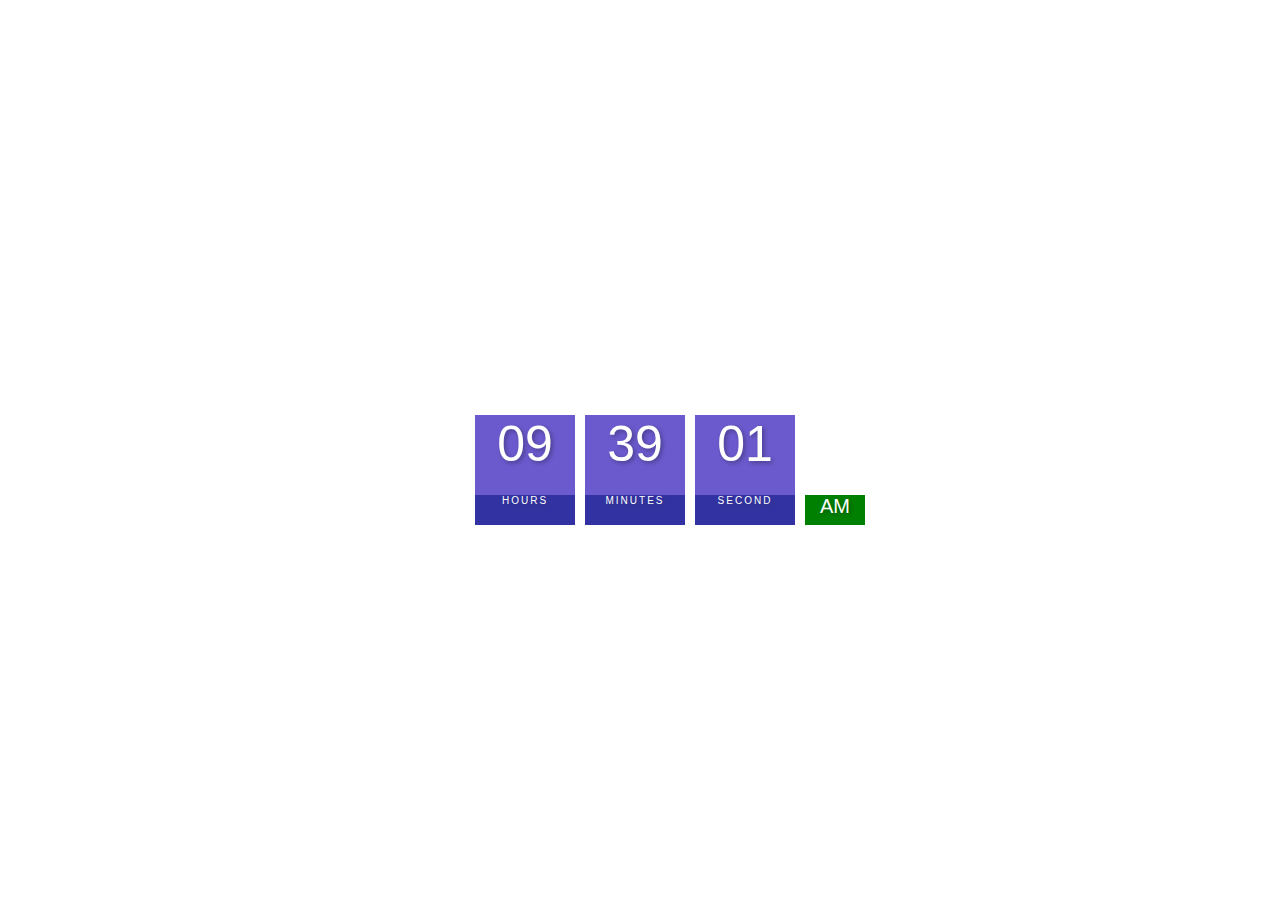
<file: Digital_clock/index.html>
<!DOCTYPE html>
<html lang="en">
<head>
    <meta charset="UTF-8">
    <meta name="viewport" content="width=device-width, initial-scale=1.0">
    <title>Digital clock</title>
    <link rel="stylesheet" href="style.css"
</head>
<body>
    <h2>Digital clock</h2>
    <div class="clock">
        <div>
            <span id="hour">00</span>
            <span class="text">Hours</span>
        </div>

        <div>
            <span id="minutes">00</span>
            <span class="text">minutes</span>
        </div>

        <div>
            <span id="seconds">00</span>
            <span class="text">second</span>
        </div>

        <div>
            <span id="ampm">AM</span>
        </div>
    </div>
    <script src="index.js"></script>
</body>
</html>
</file>
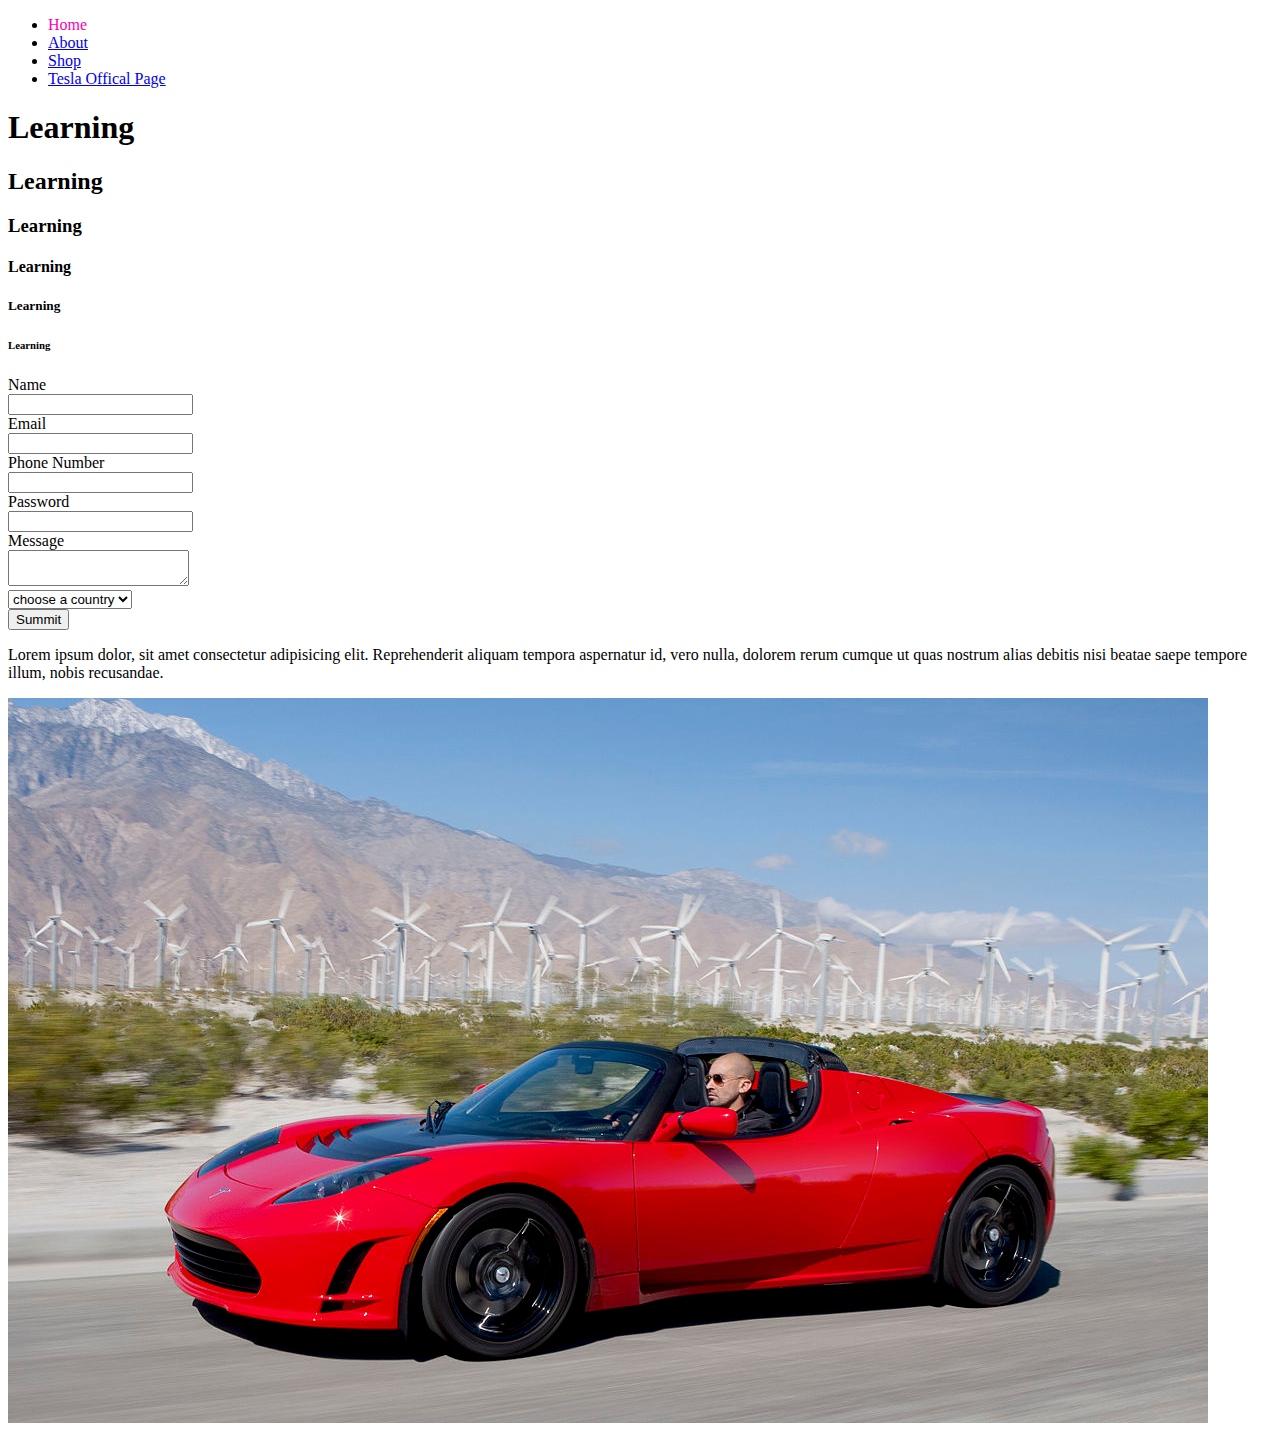
<file: html/index.html>
<!DOCTYPE html>
<html lang="en">
<head>
    
    <meta charset="UTF-8">
    <meta name="viewport" content="width=device-width, initial-scale=1.0">
    <title>This is Tesla Pre-Order page</title>
</head>
<body>

    <nav>
        <ul>
            <li><a href="index.html" style="color: rgb(255, 0, 179); text-decoration: none;
                ">Home</a></li>
            <li><a href="About.html">About</a></li>
            <li><a href="Shop.html">Shop</a></li>
            <li><a href="https://www.tesla.com" target="_blank">Tesla Offical Page</a></li>
        </ul>
    </nav>


    <h1>Learning</h1>
    <h2>Learning</h2>
    <h3>Learning</h3>
    <h4>Learning</h4>
    <h5>Learning</h5>
    <h6>Learning</h6>

    <form>
        <label for=''</label>Name</label><br>
       <input type"text"><br> 
       <label for=''<label>Email</label><br>
       <input type"email"><br>
       <label for=''</label>Phone Number</label><br>
       <input type "phonenumber"><br>
       <label for=""<label>Password</label><br>
       <input type"password"><br>
       <label for="message">Message</label><br>
       <textarea></textarea><br>

     
       <select>
        <option>choose a country</option>
       <option>Nigeria</option>
       <option>Spain</option>
       <option>United States</option>
       <option>Brazil</option>
       <option>Ghana</option>
       <option>Rwanda</option>

       <select><br>
        <button>Summit</button>

    </form>
    <p>Lorem ipsum dolor, sit amet consectetur adipisicing elit. Reprehenderit aliquam tempora aspernatur id, vero nulla, dolorem rerum cumque ut quas nostrum alias debitis nisi beatae saepe tempore illum, nobis recusandae.</p>

<div>
    <img src="Tesla First Gen.jpg" alt="Car Image">
</div>

</body>
</html>
</file>
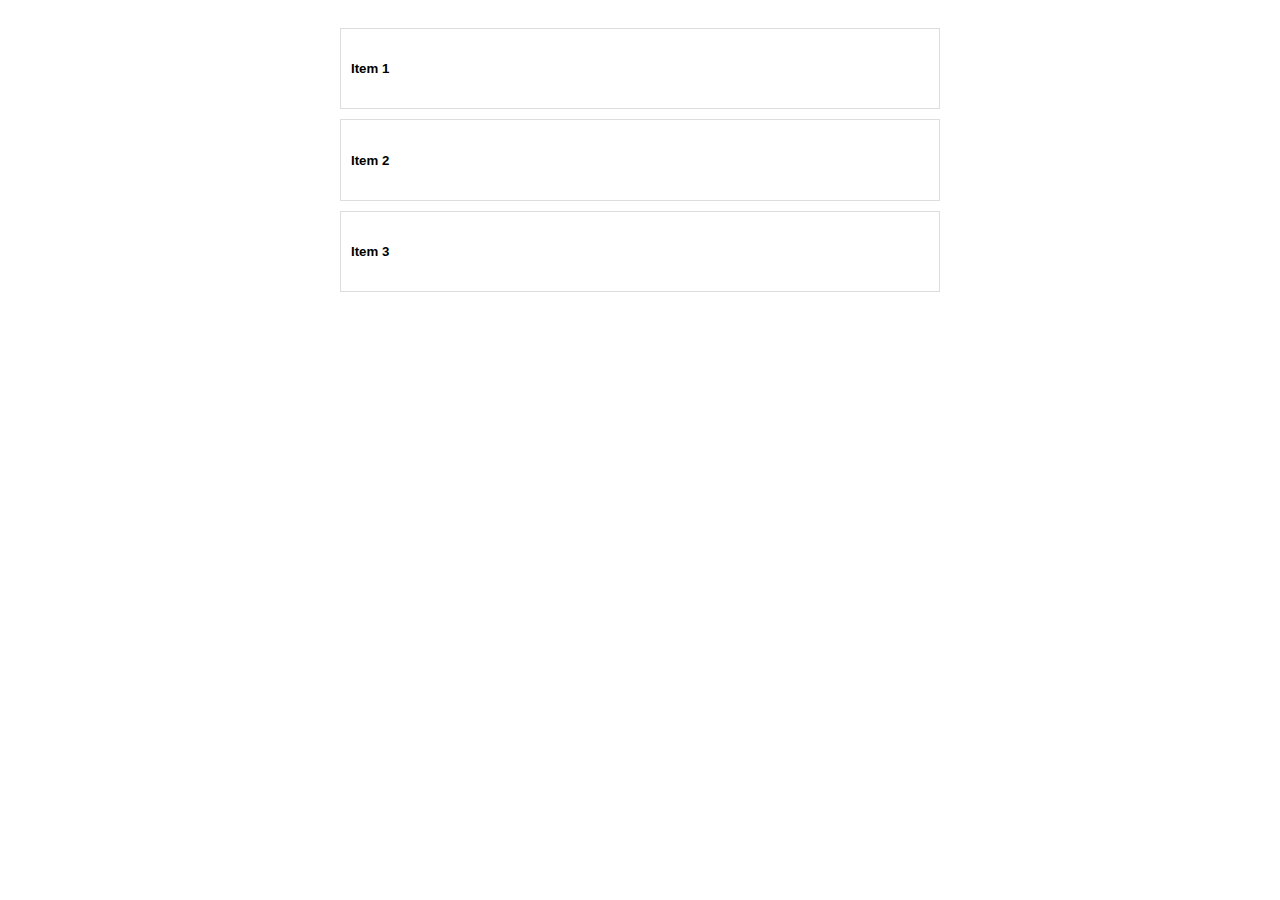
<file: JS/index.html>
<!DOCTYPE html>
<html lang="en">
<head>
  <meta charset="UTF-8" />
  <meta name="viewport" content="width=device-width, initial-scale=1.0" />
  <title>Like Button Example</title>
  <!-- Font Awesome CSS -->
  <link
    rel="stylesheet"
    href="https://cdnjs.cloudflare.com/ajax/libs/font-awesome/6.0.0-beta2/css/all.min.css"
    integrity="sha512-YWzhKL2whUzgiheMoBFwW8CKV4qpHQAEuvilg9FAn5VJUDwKZZxkJNuGM4XkWuk94WCrrwslk8yWNGmY1EduTA=="
    crossorigin="anonymous"
    referrerpolicy="no-referrer"
  />
  <link rel="stylesheet" href="style.css" />
</head>
<body>
  <div class="container">
    <div class="item">
      <h5 class="item-title">Item 1</h5>
      <i class="fas fa-heart like-button"></i>
    </div>
    <div class="item">
      <h5 class="item-title">Item 2</h5>
      <i class="fas fa-heart like-button"></i>
    </div>
    <div class="item">
      <h5 class="item-title">Item 3</h5>
      <i class="fas fa-heart like-button"></i>
    </div>
  </div>

  <script src="script.js"></script>
</body>
</html>
</file>
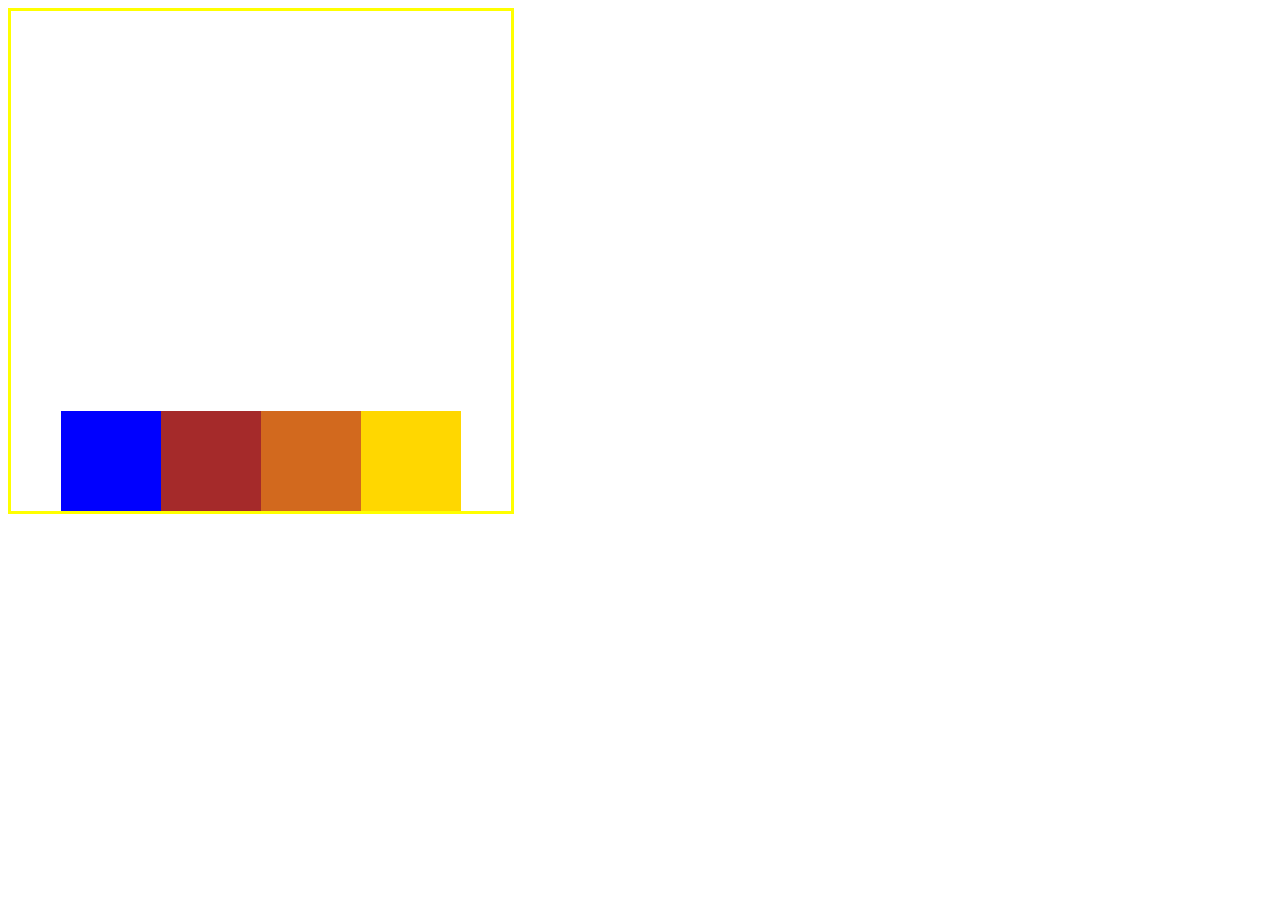
<file: Layout_practice/index.html>
<!DOCTYPE html>
<html lang="en">
<head>
    <meta charset="UTF-8">
    <meta name="viewport" content="width=device-width, initial-scale=1.0">
    <title>Layout</title>
    <link rel="stylesheet" href="style.css"
</head>
<body>
    <div class="parent">
        <div class="square one">

        </div>
        <div class="square two">

        </div>
        <div class="square three">

        </div>
        <div class="square four">

        </div>


    </div>
</body>
</html>
</file>
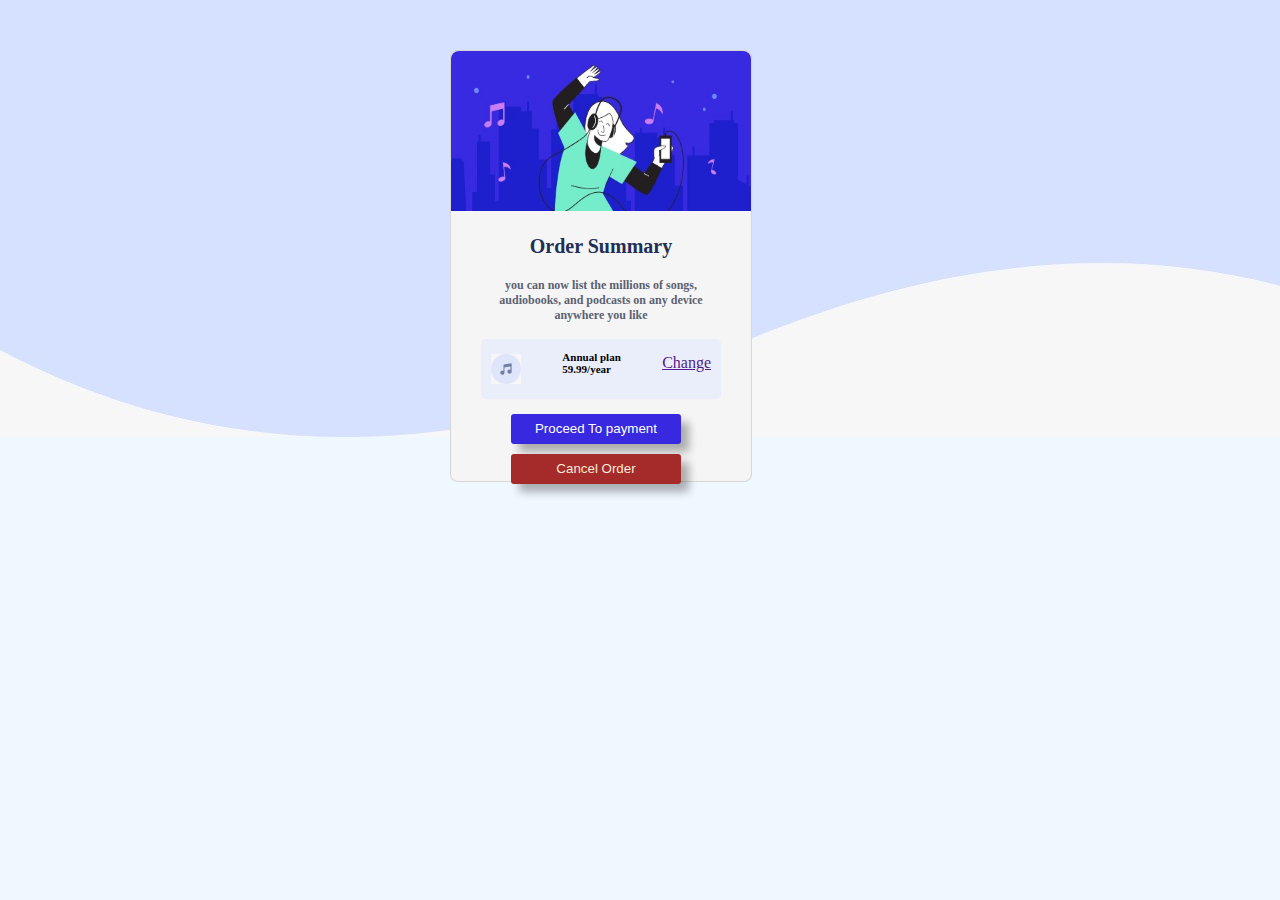
<file: Practice/index.html>
<!DOCTYPE html>
<html lang="en">
<head>
    <meta charset="UTF-8">
    <meta name="viewport" content="width=device-width, initial-scale=1.0">
    <title>Order Card</title>
    <link rel="stylesheet" href="styles.css"
    <link rel="stylesheet" href="https://fonts.google.com/specimen/Red+Hat+Display">
</head>
<body>
    <div class="card">
        <img src="muciz.jpeg" alt="" class="image">
        <h3>Order Summary</h3>
        <h4>you can now list the millions of songs, <br> audiobooks, and podcasts on any device <br> anywhere you like</h4>

        <div class="contain">
            <span>
                <img src="muzic icon.jpeg" alt="" class="icon">
            </span>

            <span>
                <h5> Annual plan <br> 59.99/year</h5>
            </span>

            <span>
                <a href="">Change</a>
            </span>
        </div>

        <button class="btn1">Proceed To payment</button>
        <button class="btn2">Cancel Order</button>
    </div>
   
</body>
</html>
</file>
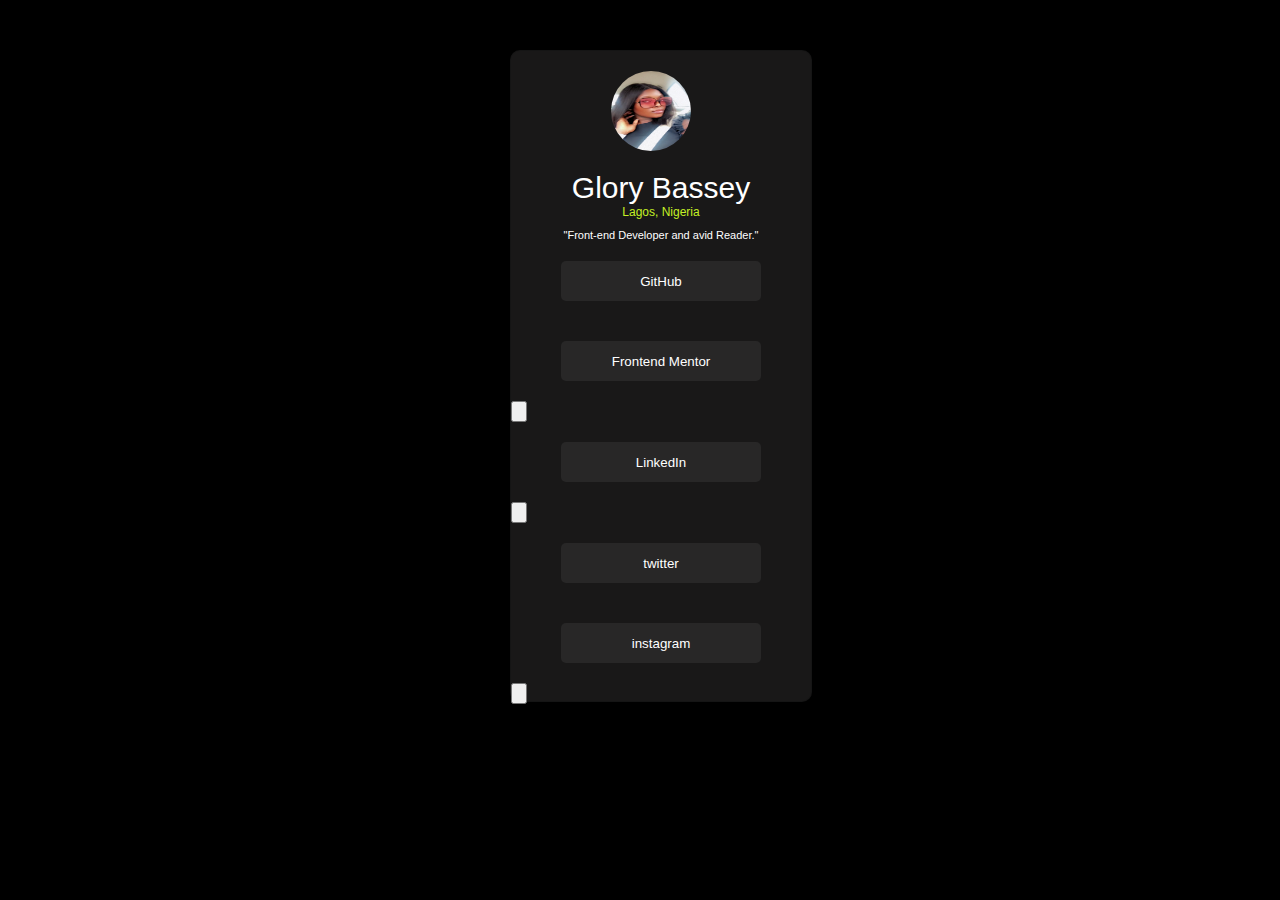
<file: Practice2/Index.html>
<!DOCTYPE html>
<html lang="en">
<head>
    <meta charset="UTF-8">
    <meta name="viewport" content="width=device-width, initial-scale=1.0">
    <title>social Link Profile</title>
    <link rel="stylesheet" href="./styles.css" 
    <link rel="preconnect" href="https://fonts.googleapis.com">
<link rel="preconnect" href="https://fonts.gstatic.com" crossorigin>
<link rel="preconnect" href="https://fonts.googleapis.com">
<link rel="preconnect" href="https://fonts.gstatic.com" crossorigin>
<link href="https://fonts.googleapis.com/css2?family=Lato:ital,wght@0,100..800;1,100..800&display=swap" rel="stylesheet">
</head>
<body>
    
    <div class="contain">
        <img src="imgpro.jpg" alt="">
        <h1>Glory Bassey</h1>
        <h5>Lagos, Nigeria</h5>
        <h6>"Front-end Developer and avid Reader."</h6>

    
      <div Class="button">
      
        <button class="btn1"><a href="https://github.com/Annytech001" target="_blank">GitHub</a></button> <br>

        <button class="btn2"><a href="https://www.frontendmentor.io/profile/Annytech001" target="_blank">Frontend Mentor</a><button> <br>
      
        <button class="btn3"><a href="https://www.linkedin.com/in/glory-bassey-6b2228211/" target="_blank">LinkedIn<a/><button> <br>
      
        <button class="btn4"><a href="www.twitter.com" target="_blank">twitter</a></button> <br>
     
        <button class="btn5"><a href="https://www.instagram.com/iamgloria_bass" target="_blank">instagram<a/><button> <br>
      
      </div>
       
    </div>
</body>
</html>
</file>
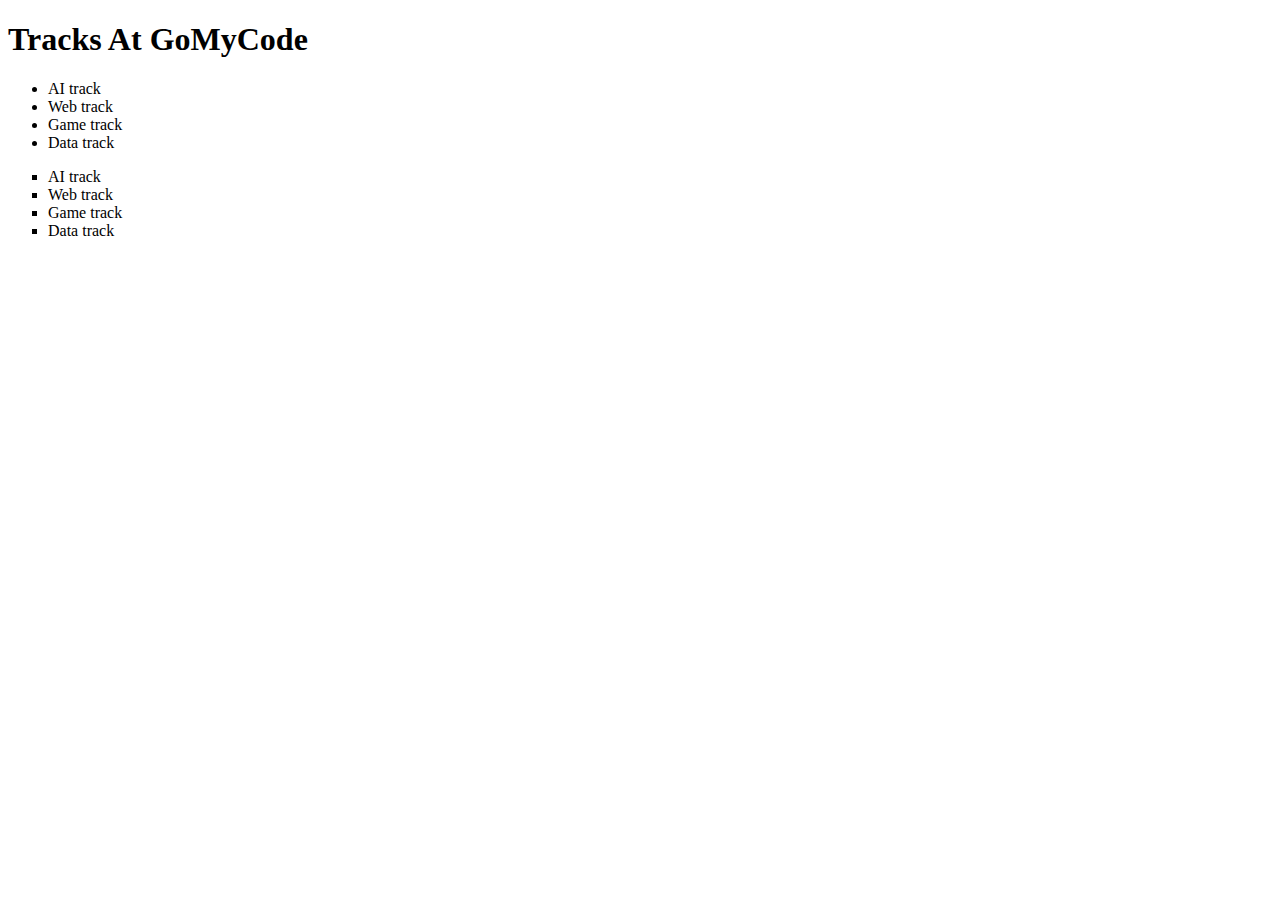
<file: Practice3/index.html>
<!DOCTYPE html>
<html lang="en">
<head>
    <meta charset="UTF-8">
    <meta name="viewport" content="width=device-width, initial-scale=1.0">
    <title>Track at GoMyCode</title>
</head>
<body>
    <h1>Tracks At GoMyCode</h1>

    <ul type="dics">
        <li>AI track</li>
        <li>Web track</li>
        <li>Game track</li>
        <li>Data track</li>
    </ul>

   <ul type="square">
        <li>AI track</li>
        <li>Web track</li>
        <li>Game track</li>
        <li>Data track</li>
    </ul>
</body>
</html>
</file>
<file: Digital_clock/style.css>
body{
    margin: 0;
    font-family: sans-serif;
    display:flex;
    flex-direction: column;
    align-items: center;
    height: 100vh;
    justify-content: center;
    background: url('https://images.unsplash.com/photo-1499002238440-d264edd596ec?ixlib=rb-1.2.1&ixid=MnwxMjA3fDB8MHxwaG90by1wYWdlfHx8fGVufDB8fHx8&auto=format&fit=crop&w=1470&q=80');
    background-size: cover;
    overflow: hidden;
}
h2{
    text-transform: uppercase;
    letter-spacing: 4px;   
    font-size: 14px;
    text-align: center;
    color: white; 
}

.clock{
    display: flex;
}

.clock div{
    margin: 5px;
    position:relative;
}

.clock span{
    width: 100px;
    height: 80px;
    background: slateblue;
    color:white;
    display: flex;
    justify-content: center;
    font-size: 50px;
    text-shadow: 2px 2px 4px rgba(0, 0, 0, 0.3);
}
.clock .text{
    height: 30px;
    font-size: 10px;
    text-transform: uppercase;
    letter-spacing: 2px;
    background: darkblue;
    opacity: 0.8;
    text-align: center;
}
.clock #ampm{
    bottom: 0;
    position: absolute;
    width: 60px;
    height:30px;
    font-size: 20px;
    background: green;
}
</file>
<file: JS/style.css>
/* style.css */
body {
    font-family: Arial, sans-serif;
  }
  
  .container {
    max-width: 600px;
    margin: 0 auto;
    padding: 20px;
  }
  
  .item {
    display: flex;
    align-items: center;
    justify-content: space-between;
    padding: 10px;
    border: 1px solid #ddd;
    margin-bottom: 10px;
  }
  
  .like-button {
    color: grey;
    cursor: pointer;
    transition: color 0.3s;
  }
  
  .like-button.liked {
    color: red;
  }
</file>
<file: Layout_practice/style.css>
.parent {
    display: flex;
    flex-direction: row;
    justify-content: center;
    align-items: end;
    border: 3px solid yellow;
    height: 500px;
    width: 500px;
}

.square{
    width: 100px;
    height: 100px;
}
.one{
    background-color: blue;
}

.two{
    background-color: brown;
}
.three{
    background-color: chocolate;
}
.four{
    background-color: gold;
}
</file>
